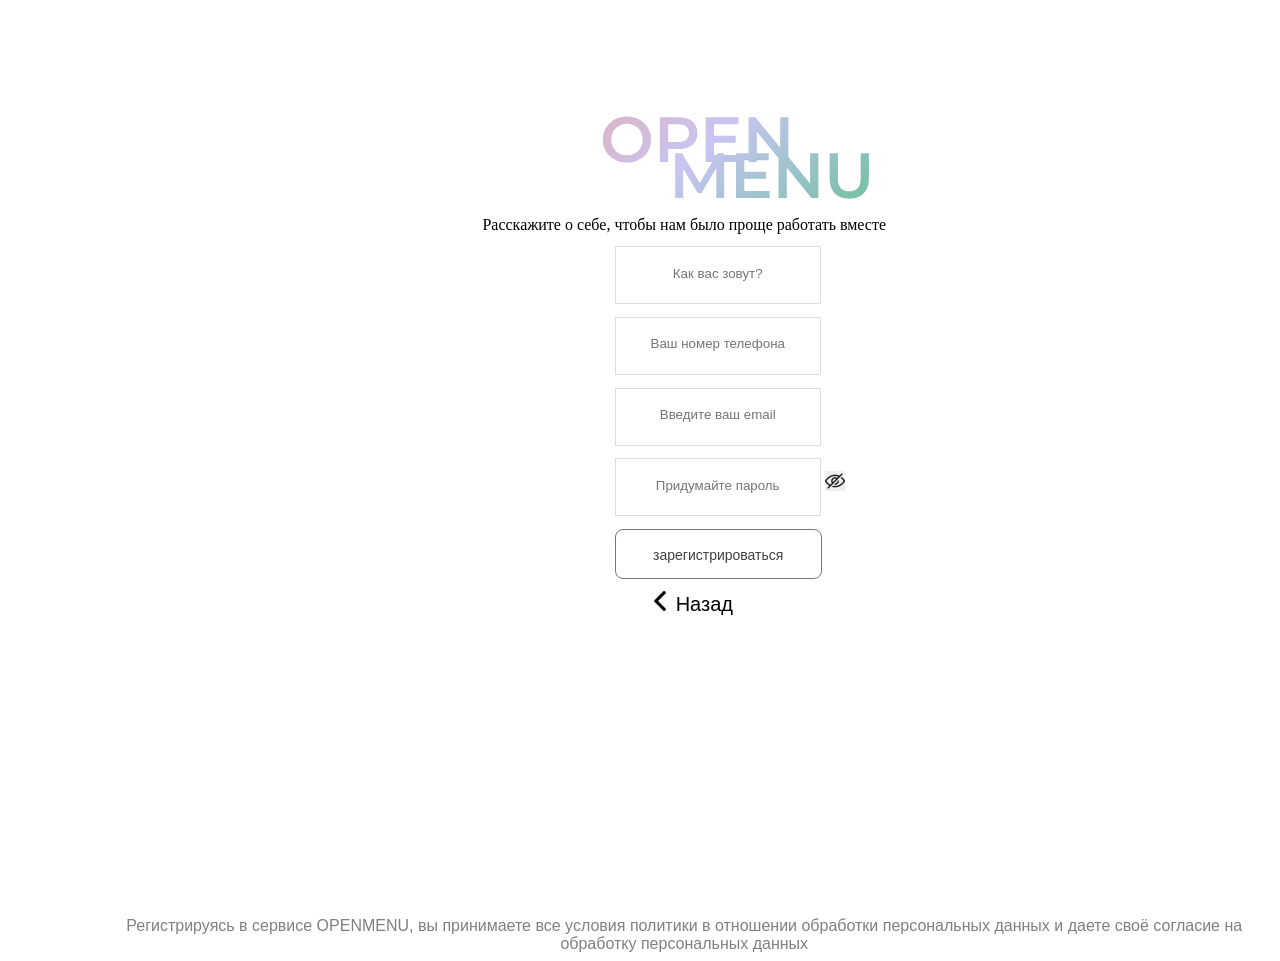
<file: page1/page1.html>
<!DOCTYPE html>
<html lang="en" xmlns="http://www.w3.org/1999/html">
<head>
    <meta charset="UTF-8">
    <link rel="stylesheet" href="style1.css">
    <title>Title</title>
</head>
<body>
<div class="header">
    <br>
    <div class="Href">
    </div>
</div>
<div class="content">
    <br><br><br><br><br>
    <div class="centerText">
        <img src="OPEN%E2%80%A8%20MENU.svg">
    </div>
    <div class="contentText">
        <div class="about">Расскажите о себе, чтобы нам было проще работать вместе</div>
        <input type="text" class="General" placeholder="Как вас зовут?">
        <input type="tel" class="General" placeholder="Ваш номер телефона">
        <input type="email" class="General" placeholder="Введите ваш email">
        <div class="Password">
            <input type="password" class="General" placeholder="Придумайте пароль">
            <button class="img"></button>
        </div>
        <button class="btn">зарегистрироваться</button>
        <div class="img-back">
            <div class="imgb"> <img src="arrow.png">
                <a href="https://www.example.com">Назад</a></div>
        </div>
    </div>
    <br><br><br><br><br><br><br><br><br><br><br><br><br><br><br><br>
</div>
<footer>
    <div class="foot">Регистрируясь в сервисе OPENMENU, вы принимаете все условия политики в отношении обработки персональных данных и даете своё согласие на обработку персональных данных</div>
</footer>

</body>
</html>
</file>
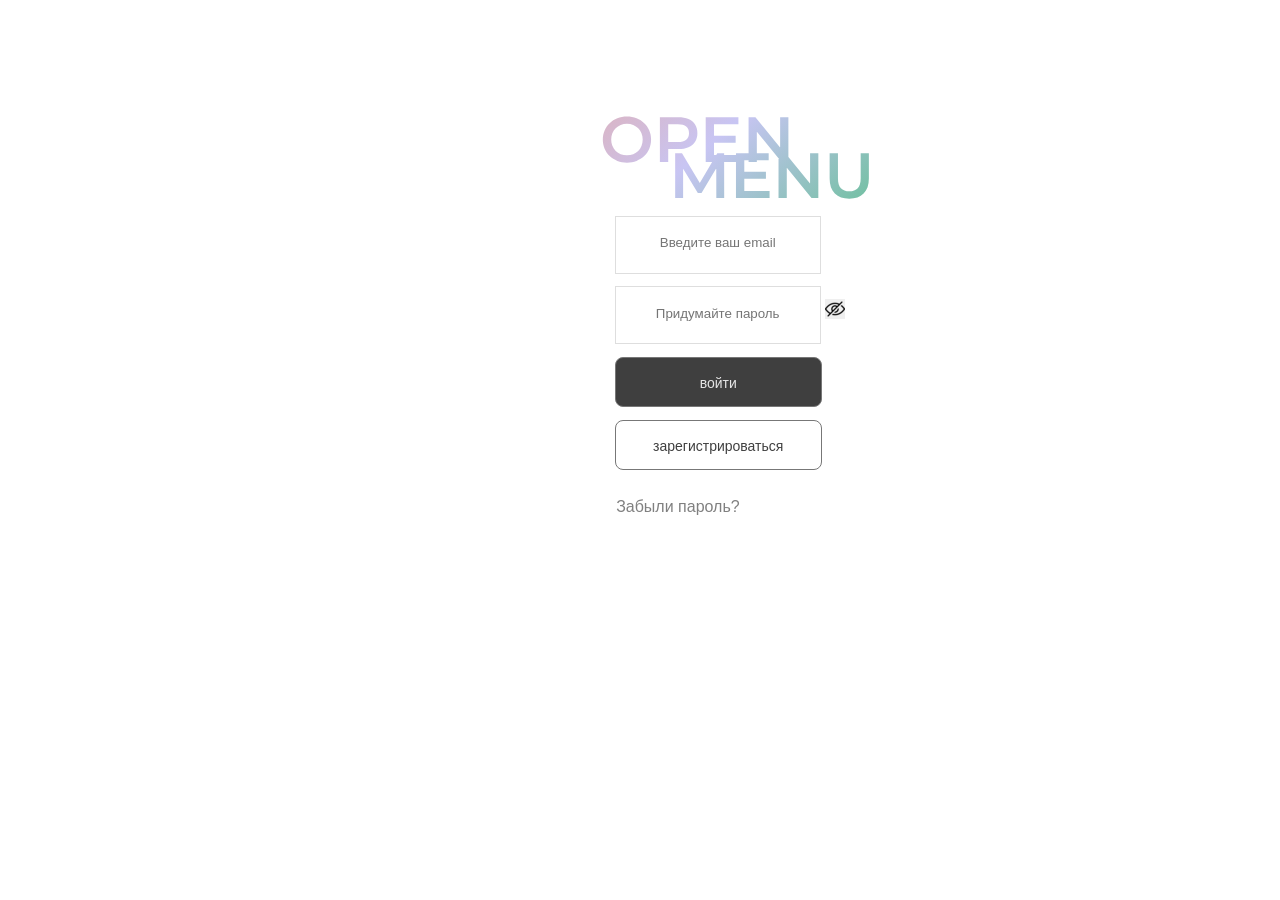
<file: page2/page2.html>
<!DOCTYPE html>
<html lang="en" xmlns="http://www.w3.org/1999/html">
<head>
    <meta charset="UTF-8">
    <link rel="stylesheet" href="style2.css">
    <title>Title</title>
</head>
<body>
<div class="header">
    <br>
    <div class="Href">
    </div>
</div>
<div class="content2">
    <br><br><br><br><br>
    <div class="centerText2">
        <img src="OPEN%E2%80%A8%20MENU.svg">
    </div>
    <div class="contentText2">
        <input type="email" class="General2" placeholder="Введите ваш email">
        <div class="Password">
            <input type="password" class="General2" placeholder="Придумайте пароль">
            <button class="img2"></button>
        </div>
        <div class="buttons">
            <button class="btn2">войти</button>
            <button class="btn21">зарегистрироваться</button>
        </div>
        <br><br><br>
        <div class="textpass">
            <a href="https://www.example.com">Забыли пароль?</a></div>
    </div>
</div>

</div>
<footer>
</footer>

</body>
</html>
</file>
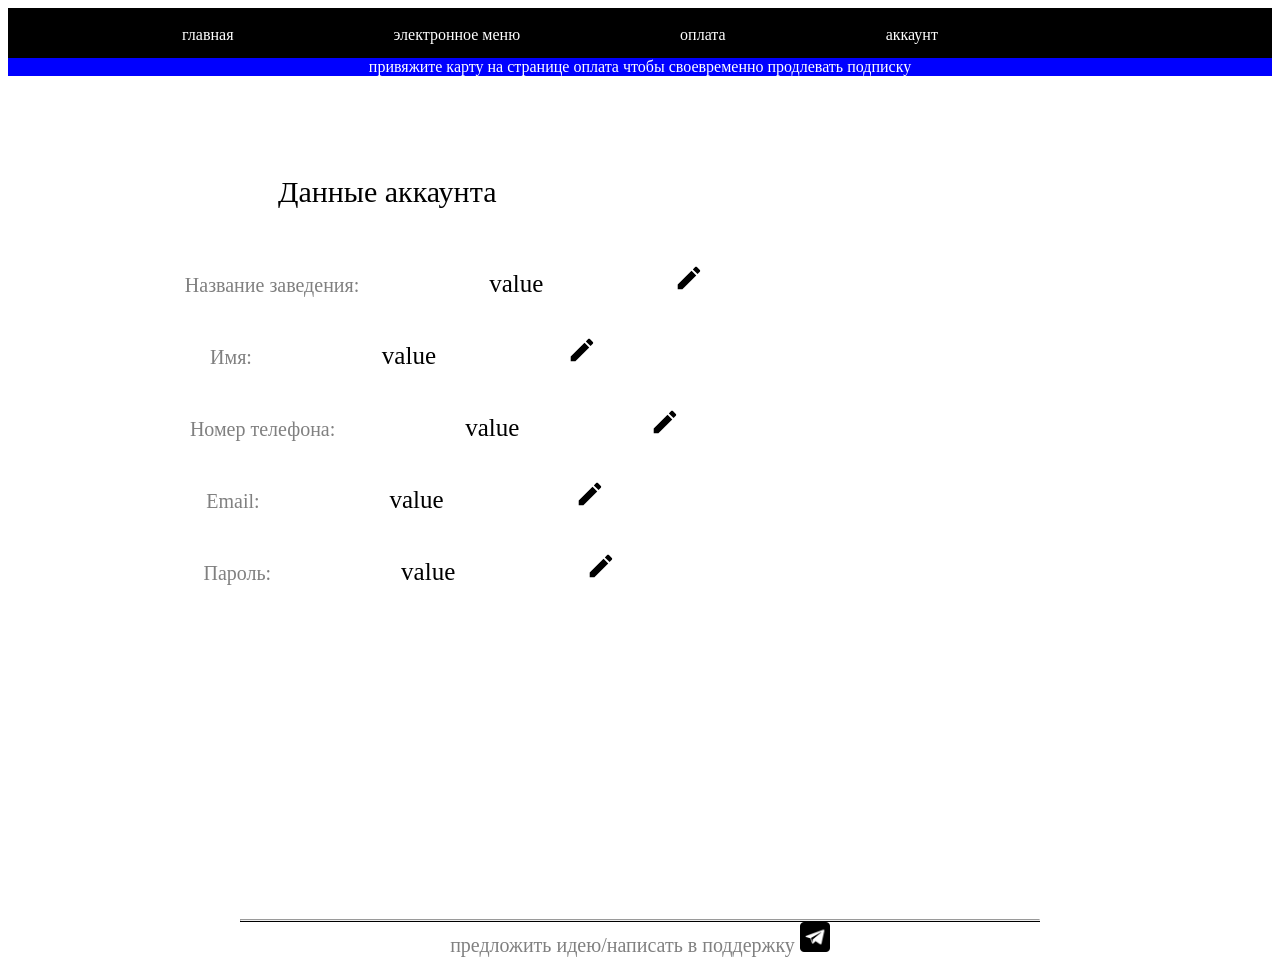
<file: page3/page3.html>
<!DOCTYPE html>
<html lang="en">
<head>
  <meta charset="UTF-8">
  <link rel="stylesheet" href="style3.css">
  <title>Title</title>
</head>

<body>
<header>
  <div class="header">
    <br>
    <div class="main">
      <a href="#">главная </a>
      <a href="#">электронное меню</a>
      <a href="#">оплата</a>
      <a href="#">аккаунт</a>
    </div>
  </div>
</header>
<div class="content3">
  <div class="oplata">
    привяжите карту на странице<a href="#"> оплата </a>чтобы своевременно продлевать подписку</div>
  <br><br>
  <div class="Text3">Данные аккаунта</div><br><br><br>
  <div class="Text31" >
    <span>Название заведения:</span>
    <input class="input" type="text" value="value">
    <button class="image-button"></button>
  </div><br><br>
  <div class="Text32" >
    <span>Имя:</span>
    <input class="input" type="text" value="value">
    <button class="image-button"></button>
  </div><br><br>
  <div class="Text33" >
    <span>Номер телефона:</span>
    <input class="input" type="tel" value="value">
    <button class="image-button"></button>
  </div><br><br>
  <div class="Text35" >
    <span>Email:</span>
    <input class="input" type="text" value="value">
    <button class="image-button"></button>
  </div><br><br>
  <div class="Text34" >
    <span>Пароль:</span>
    <input class="input" type="text" value="value">
    <button class="image-button"></button>
  </div><br><br>
</div>
<br><br><br><br><br><br><br><br><br><br><br><br><br><br><br><br>
<footer>
  <div class="line"><hr></div>
  <div class="help">предложить идею/написать в поддержку
    <a href="https://t.me/+H_rQMjdD_rswOGZi">
      <img src="telegram.png" style="width: 30px; height: 30px;">
    </a>
  </div>
</footer>

</body>
</html>
</file>
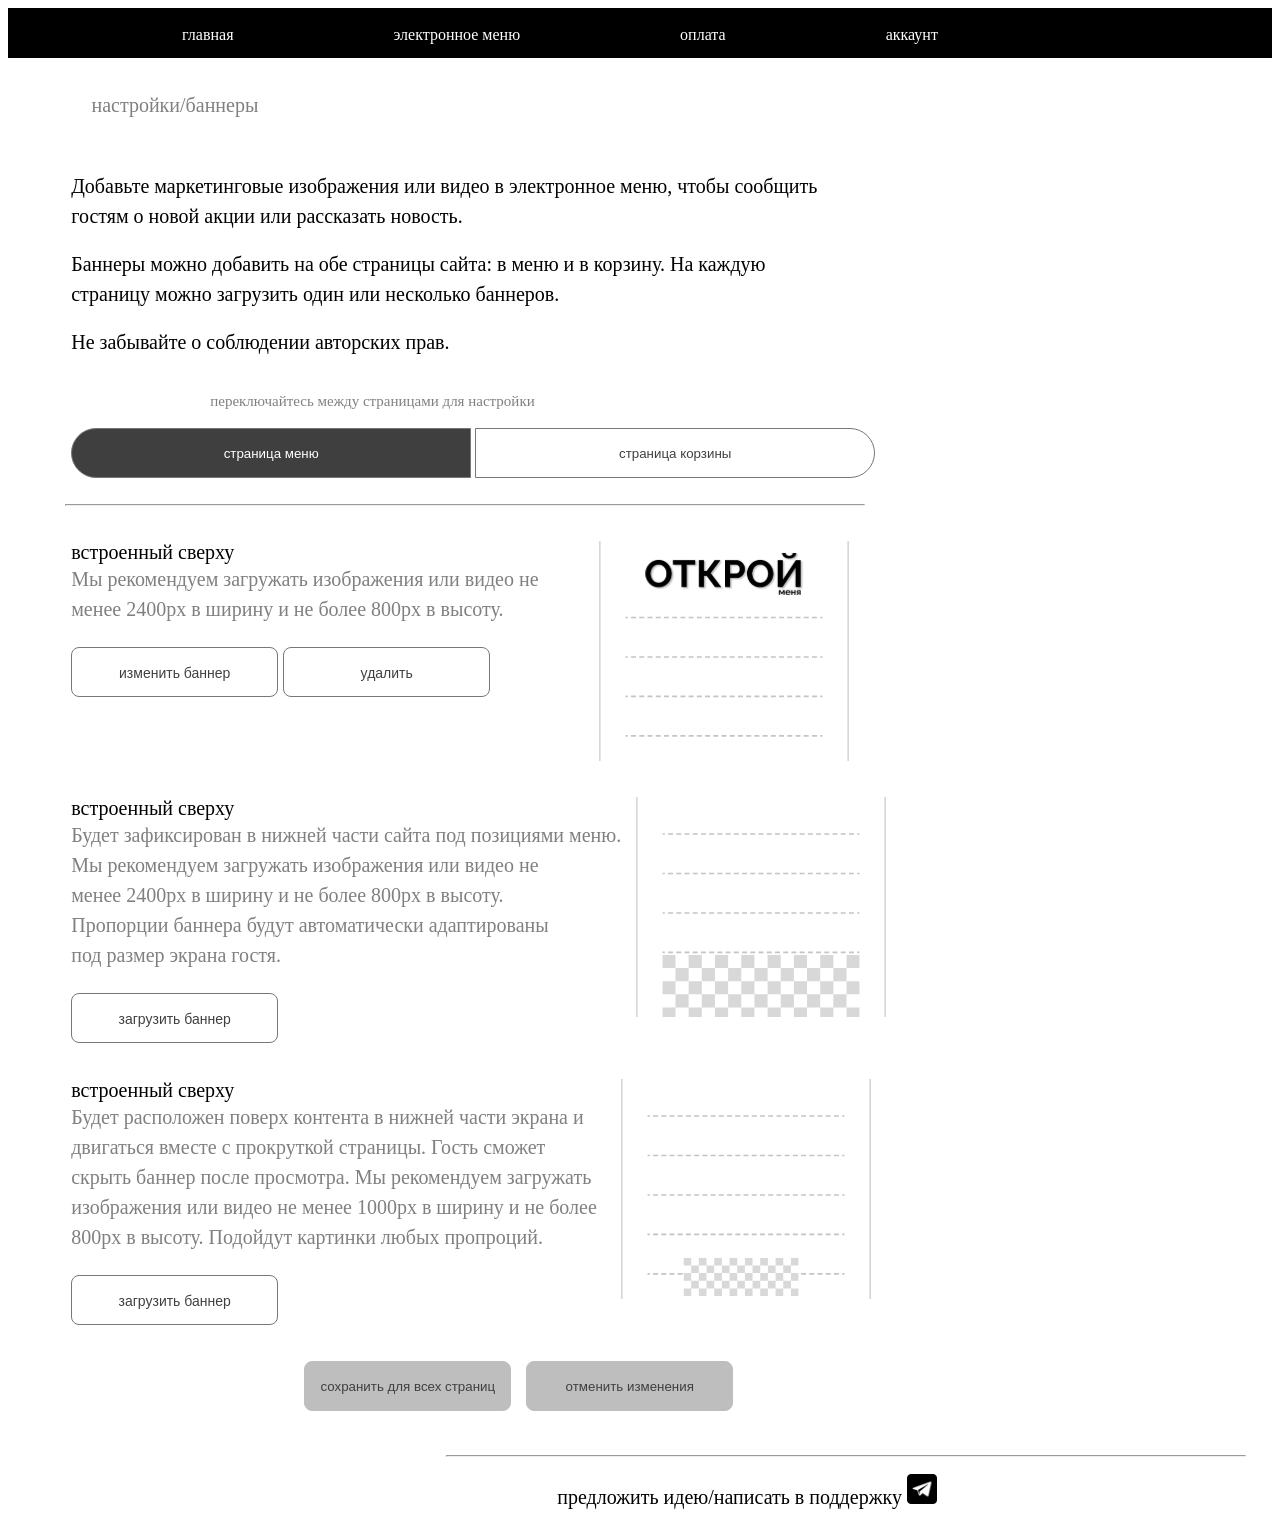
<file: page4/page4.html>
<!DOCTYPE html>
<html lang="en">
<head>
    <meta charset="UTF-8">
  <link rel="stylesheet" href="style4.css">
    <title>Title</title>

</head>
<body>
<header>
  <div class="header">
    <br>
    <div class="main">
      <a href="#">главная </a>
      <a href="#">электронное меню</a>
      <a href="#">оплата</a>
      <a href="#">аккаунт</a>
    </div>
  </div>
</header>
<br><br>
<div class="content4">
  <div class="box">
    <div class="lineText">
      <div class="line1"> <span>настройки/баннеры</span></div>
    </div>
  </div>
  <br><br><br>
  <div class="Text">
    <div class="Add">
      Добавьте маркетинговые изображения или видео в электронное меню, чтобы сообщить <br>гостям о новой акции или рассказать новость.
    </div><br>
    <div class="Add">
      Баннеры можно добавить на обе страницы сайта: в меню и в корзину. На каждую <br>страницу можно загрузить один или несколько баннеров.
    </div><br>
    <div class="Add">
      Не забывайте о соблюдении авторских прав.
    </div><br> <br>
    <div class="txt"> переключайтесь между страницами для настройки</div>
    <br>
    <div class="ContButt">
      <a href="https://www.example.com">
        <button class="Butt1">страница меню</button>
      </a>
      <a href="https://www.example.com">
        <button class="Butt2">страница корзины</button>
      </a>
      <br><br>
      <div class="line"><hr></div>
    </div>
      <br><br>
      <div class="top-ban">
        <div class="general1">
          <div class="top">встроенный сверху</div>
        <div class="descr1">
          Мы рекомендуем загружать изображения или видео не <br> менее 2400px в ширину и не более 800px в высоту.

        </div><br>
          <button class="Butt3">изменить баннер</button>
          <button class="Butt3">удалить</button>
      </div>
        <button class="imgopen"></button>
    </div><br><br>
    <div class="mid-ban">
      <div class="general1">
      <div class="top">встроенный сверху</div>
      <div class="descr1">
        Будет зафиксирован в нижней части сайта под позициями меню.<br> Мы рекомендуем загружать изображения или видео не<br> менее 2400px в ширину и не более 800px в высоту. <br>Пропорции баннера будут автоматически адаптированы<br> под размер экрана гостя.
      </div><br>
      <button class="Butt3">загрузить баннер</button>
      </div>
      <button class="img2"></button>
    </div><br><br>
    <div class="low-ban">
      <div class="general1">
      <div class="top">встроенный сверху</div>
      <div class="descr1">
        Будет расположен поверх контента в нижней части экрана и <br>двигаться вместе с прокруткой страницы. Гость сможет <br>скрыть баннер после просмотра. Мы рекомендуем загружать <br>изображения или видео не менее 1000px в ширину и не более <br>800px в высоту. Подойдут картинки любых пропроций.
      </div><br>
      <button class="Butt3">загрузить баннер</button>
    </div>
      <button class="img3"></button>
    </div>
  </div><br><br>
  <div class="twobut">
    <button class="save"> сохранить для всех страниц</button>
    <button class="delete">отменить изменения</button>
  </div>
</div><br><br>
<footer>
  <div class="footr">
    <div class="line"><hr></div><br>
    <div class="help4">предложить идею/написать в поддержку
      <a href="https://t.me/+H_rQMjdD_rswOGZi">
        <img src="telegram.png" style="width: 30px; height: 30px;">
      </a>
    </div>
  </div>
</footer>
</body>
</html>
</file>
<file: page1/style1.css>
.centerText{
    flex-direction: column;
    justify-content: center;
    align-items: center;
    margin-left: 47%;
}

.contentText{
    flex-direction: column;
    justify-content: center;
    align-items: center;
}
.about{
    font-family: Montserrat, serif;
    text-align: center;
    margin-left: 7%;
    margin-top: 1%;
}

.General{
    font-family: Arial;
    text-align: center;
    margin-left: 48%;
    margin-top: 1%;
    padding-bottom: 5px;
    background: none;
    background: transparent;
    border:1px solid #dedede;
    width: 200px;
    height: 50px;
}

.img{
    text-align: center;
    margin-top: 1%;
    width: 20px;
    height: 20px;
    background-image: url("eye2.png");
    border: none;
    outline: none;
}

.img:active{
    background-image: url("eye1.png");
}

.btn{
    background: none;
    text-align: center;
    margin-left: 48%;
    margin-top: 1%;
    opacity: 0.75;
    border: 1px solid #4A4A4A;
    border-radius: 8px;
    width: 207px;
    height: 50px;

    transition: font-size 0.3s;
    font-family: 'Arial';
    font-style: normal;
    font-weight: 300;
    font-size: 14px;
    line-height: 48px;
}

.btn:hover {
    background: linear-gradient(45deg, #D9B6C8 15%, #C8C5F3 46%, #64BF95); /* Новый цвет фона при наведении */
    font-size: 20px;
    color: white;
    border: none;
    outline: none;
}

.img-back{
    margin-left: 52%;
    margin-top: 1%;
}

.imgb{
    font-family: Arial;
    font-size: 20px;
    margin-left: -2.5%;
    margin-top: 2%;
}
a:link {
    color: black;
    text-decoration: none;
}

a:hover {
    color: black;
    text-decoration: underline;
}

a:active {
    font-family: Arial, serif;
}

.foot{
    font-family: "Arial", serif;
    text-align: center;
    color: gray;
    margin-inside: 20%;
    margin-left: 7%;
    margin-top: 1%;
}
</file>
<file: page2/style2.css>
.centerText2{
    flex-direction: column;
    justify-content: center;
    align-items: center;
    margin-left: 47%;
}

.contentText2{
    flex-direction: column;
    justify-content: center;
    align-items: center;
}
.General2{
    font-family: Arial;
    text-align: center;
    margin-left: 48%;
    margin-top: 1%;
    padding-bottom: 5px;
    background: none;
    background: transparent;
    border:1px solid #dedede;
    width: 200px;
    height: 50px;
}

.img2{
    text-align: center;
    margin-top: 1%;
    width: 20px;
    height: 20px;
    background-image: url("eye2.png");
    border: none;
    outline: none;
}

.img2:active{
    background-image: url("eye1.png");
}

.btn2{
    background: black;
    text-align: center;
    color: #dedede;
    margin-left: 48%;
    margin-top: 1%;
    opacity: 0.75;
    border: 1px solid #4A4A4A;
    border-radius: 8px;
    width: 207px;
    height: 50px;

    transition: font-size 0.3s;
    font-family: 'Arial';
    font-style: normal;
    font-weight: 300;
    font-size: 14px;
    line-height: 48px;
}

.btn2:hover {
    font-size: 20px;
    color: white;
    border: none;
    outline: none;
}

.btn21{
    background: none;
    text-align: center;
    margin-left: 48%;
    margin-top: 1%;
    opacity: 0.75;
    border: 1px solid #4A4A4A;
    border-radius: 8px;
    width: 207px;
    height: 50px;

    transition: font-size 0.3s;
    font-family: 'Arial';
    font-style: normal;
    font-weight: 300;
    font-size: 14px;
    line-height: 48px;
}



.btn21:hover {
    background: linear-gradient(45deg, #D9B6C8 15%, #C8C5F3 46%, #64BF95); /* Новый цвет фона при наведении */
    font-size: 20px;
    color: white;
    border: none;
    outline: none;
}

.textpass{
    font-family: Arial, serif;
    text-align: center;
    color: gray;
    margin-left: 6%;
    margin-top: -2%;
}

a:link {
    color: gray;
    text-decoration: none;
}

a:hover {
    color: black;
    text-decoration: underline;
}

a:active {
    font-family: Arial, serif;
}
</file>
<file: page3/style3.css>
header{
    width: 100%;
    background: black;
    height: 50px;
}

.main{
    font-family: Calibri, serif;
    text-align: center;
    color: gray;
    display: flex;
    justify-content: center; /* Расположение по горизонтали */
    align-items: center; /* Расположение по вертикали */
    height: 100%; /* Высота контейнера */
}

a:link {
    color: white;
    text-decoration: none;
}

a:hover {
    color: white;
    text-decoration: underline;
}

a:active {
    font-family: Calibri, serif;
}

.main a {
    margin-right: 160px; /* Отступ между ссылками */
}

.oplata{
    font-family: Calibri, serif;
    text-align: center;
    color: gray;
    color: white;
    background: blue;
}

.Text3{
    font-family: Montserrat, serif;
    text-align: center;
    font-size: 30px;
    color: black;
    margin-left: -40%;
    margin-top: 5%;
}

.Text31{
    font-family: Calibri, serif;
    text-align: center;
    font-size: 20px;
    color: gray;
    margin-left: -31%;

}

.Text32{
    font-family: Calibri, serif;
    text-align: center;
    font-size: 20px;
    color: gray;
    margin-left: -37.5%;
}
.Text33{
    font-family: Calibri, serif;
    text-align: center;
    font-size: 20px;
    color: gray;
    margin-left: -32.5%;
}
.Text34{
    font-family: Calibri, serif;
    text-align: center;
    font-size: 20px;
    color: gray;
    margin-left: -36.5%;
}
.Text35{
    font-family: Calibri, serif;
    text-align: center;
    font-size: 20px;
    color: gray;
    margin-left: -37.2%;
}
.input{
    font-family: Calibri, serif;
    text-align: center;
    font-size: 25px;
    color: black;
    border: none;
    outline: none;
}
.line{
    height: 3px;
    width: 800px;
    background-color: black;
    margin: 0 auto;
}
.help{
    font-family: Calibri, serif;
    text-align: center;
    font-size: 20px;
    color: gray;
    margin: 0 auto;
    border: none;
    outline: none;
}

.image-button {
    width: 30px; /* задайте нужные размеры кнопки */
    height: 30px;
    background-image: url('Frame.svg'); /* путь к вашему изображению */
    background-repeat: no-repeat;
    background-size: cover; /* или любое другое значение, чтобы изображение занимало всю площадь кнопки */
    border: none; /* удаление границы кнопки */
    cursor: pointer; /* курсор при наведении на кнопку */
    background-color: transparent;
}
</file>
<file: page4/style4.css>
header{
    width: 100%;
    background: black;
    height: 50px;
}

.main{
    font-family: Calibri, serif;
    text-align: center;
    color: gray;
    display: flex;
    justify-content: center; /* Расположение по горизонтали */
    align-items: center; /* Расположение по вертикали */
    height: 100%; /* Высота контейнера */
}
.black_link{
    color: inherit;
}

a:link {
    color: white;
    text-decoration: none;
}

a:hover {
    color: white;
    text-decoration: underline;
}
a:visited {
    color: white;
}

a:active {
    font-family: Calibri, serif;
}

.main a {
    margin-right: 160px; /* Отступ между ссылками */
}
.lineText{
    font-family: Calibri, serif;
    text-align: center;
    font-size: 20px;
    color: gray;
}
.box{
    display: flex;
}
.line1{
    margin-left: 50%;
}
.line2 {
    margin-right: 20px;
    margin-left: 80%;
    margin-top: -15%;
}
span {
    white-space: nowrap;
}
.Add{
    font-family: Calibri, serif;
    text-align: left;
    font-size: 20px;
    color: black;
    margin-left: 5%;
    line-height: 30px;
}
.txt{
    font-family: Calibri, serif;
    text-align: left;
    font-size: 15px;
    color: gray;
    margin-left: 16%;
}

.line{
    height: 1px;
    width: 800px;
    background-color: black;
    margin-left: -0.5%;
}
.ContButt{
    margin-left: 5%;
}
.Butt1{
    opacity: 0.75;
    border: 1px solid #4A4A4A;
    border-radius: 50px  0  0 50px;
    width: 400px;
    height: 50px;
    background-color: black;
    color: white;
}
.Butt2{
    background: none;
    opacity: 0.75;
    border: 1px solid #4A4A4A;
    border-radius: 0  50px  50px 0;
    width: 400px;
    height: 50px;
}

.Butt1:hover {
    background: none; /* Новый цвет фона при наведении */
    color: black;
    border: 1px solid #4A4A4A;
}
.Butt2:hover {
    background: black; /* Новый цвет фона при наведении */
    color: white;
    border: none;
    outline: none;
}
.top-ban{
    font-family: Calibri, serif;
    text-align: left;
    font-size: 20px;
    color: gray;
    margin-left: 5%;
    display: flex;
}

.mid-ban{
    font-family: Calibri, serif;
    text-align: left;
    font-size: 20px;
    color: gray;
    margin-left: 5%;
    display: flex;
}
.low-ban{
    font-family: Calibri, serif;
    text-align: left;
    font-size: 20px;
    color: gray;
    margin-left: 5%;
    display: flex;
}
.top{
    font-family: Calibri, serif;
    text-align: left;
    font-size: 20px;
    color: black;
}
.descr1{
    font-family: Calibri, serif;
    text-align: left;
    font-size: 20px;
    color: gray;
    line-height: 30px;

}

.imgopen{
    width: 250px; /* задайте нужные размеры кнопки */
    height: 220px;
    background-image: url('1bann.svg'); /* путь к вашему изображению */
    background-repeat: no-repeat;
    background-size: cover; /* или любое другое значение, чтобы изображение занимало всю площадь кнопки */
    border: none; /* удаление границы кнопки */
    cursor: pointer; /* курсор при наведении на кнопку */
    margin-left: 5%;
    background-color: transparent;
}

.img2{
    width: 250px; /* задайте нужные размеры кнопки */
    height: 220px;
    background-image: url('2bann.svg'); /* путь к вашему изображению */
    background-repeat: no-repeat;
    background-size: cover; /* или любое другое значение, чтобы изображение занимало всю площадь кнопки */
    border: none; /* удаление границы кнопки */
    cursor: pointer; /* курсор при наведении на кнопку */
    margin-left: 1.2%;
    background-color: transparent;
}

.img3{
    width: 250px; /* задайте нужные размеры кнопки */
    height: 220px;
    background-image: url('3bann.svg'); /* путь к вашему изображению */
    background-repeat: no-repeat;
    background-size: cover; /* или любое другое значение, чтобы изображение занимало всю площадь кнопки */
    border: none; /* удаление границы кнопки */
    cursor: pointer; /* курсор при наведении на кнопку */
    margin-left: 2%;
    background-color: transparent;
}
.Butt3{
    background: none;
    text-align: center;
    opacity: 0.75;
    border: 1px solid #4A4A4A;
    border-radius: 8px;
    width: 207px;
    height: 50px;

    transition: font-size 0.3s;
    font-family: 'Arial';
    font-style: normal;
    font-weight: 300;
    font-size: 14px;
    line-height: 48px;
}

.Butt3:hover {
    background: linear-gradient(45deg, #D9B6C8 15%, #C8C5F3 46%, #64BF95); /* Новый цвет фона при наведении */
    font-size: 20px;
    color: white;
    border: none;
    outline: none;
}
.twobut{
    margin-left: 13%;
}

.save{
    background: darkgray;
    text-align: center;
    opacity: 0.75;
    border: 1px solid darkgray;
    border-radius: 8px;
    width: 207px;
    height: 50px;
    margin-left: 12%;
}

.delete{
    background: darkgray;
    text-align: center;
    opacity: 0.75;
    border: 1px solid darkgray;
    border-radius: 8px;
    width: 207px;
    height: 50px;
    margin-left: 1%;
}

.help4{
    font-family: Calibri, serif;
    text-align: left;
    font-size: 20px;
    color: black;
    margin-left: 13%;
}

.footr{
    text-align: center;
    margin-left: 35%;
}
</file>
